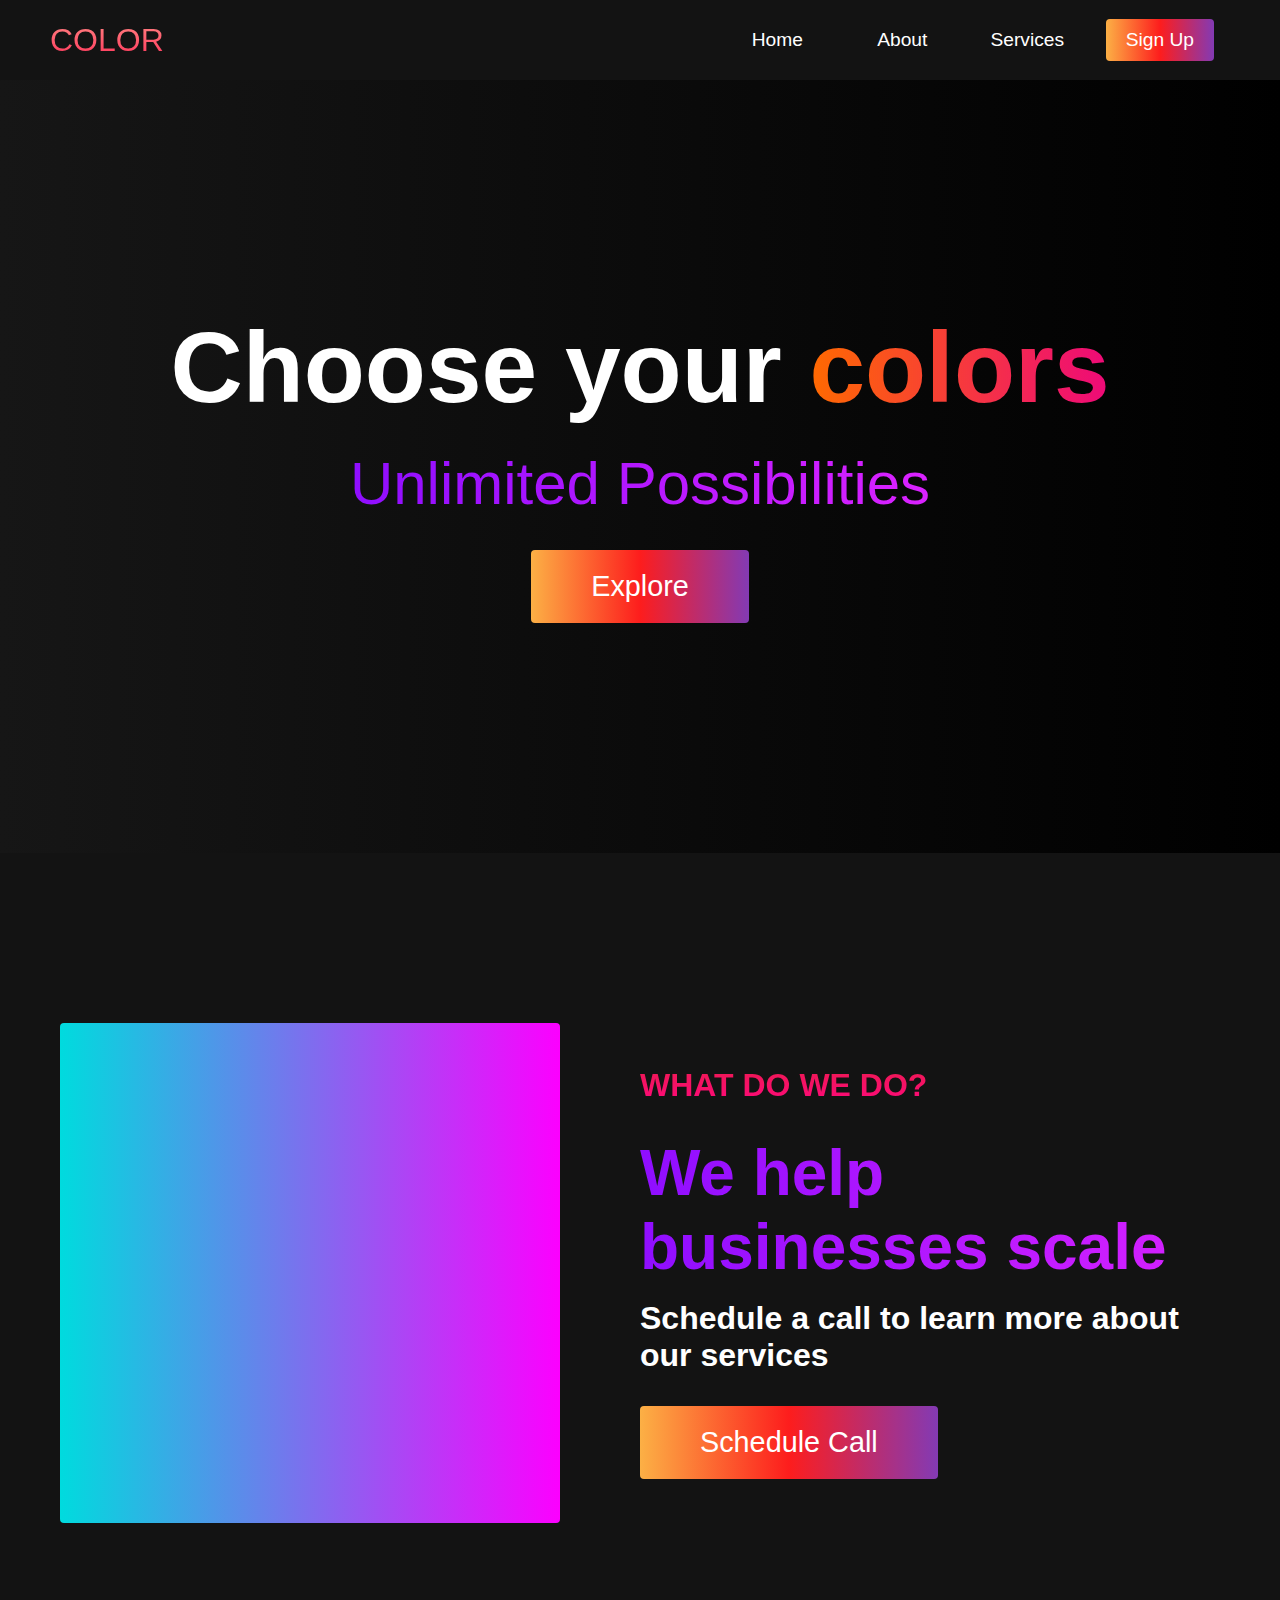
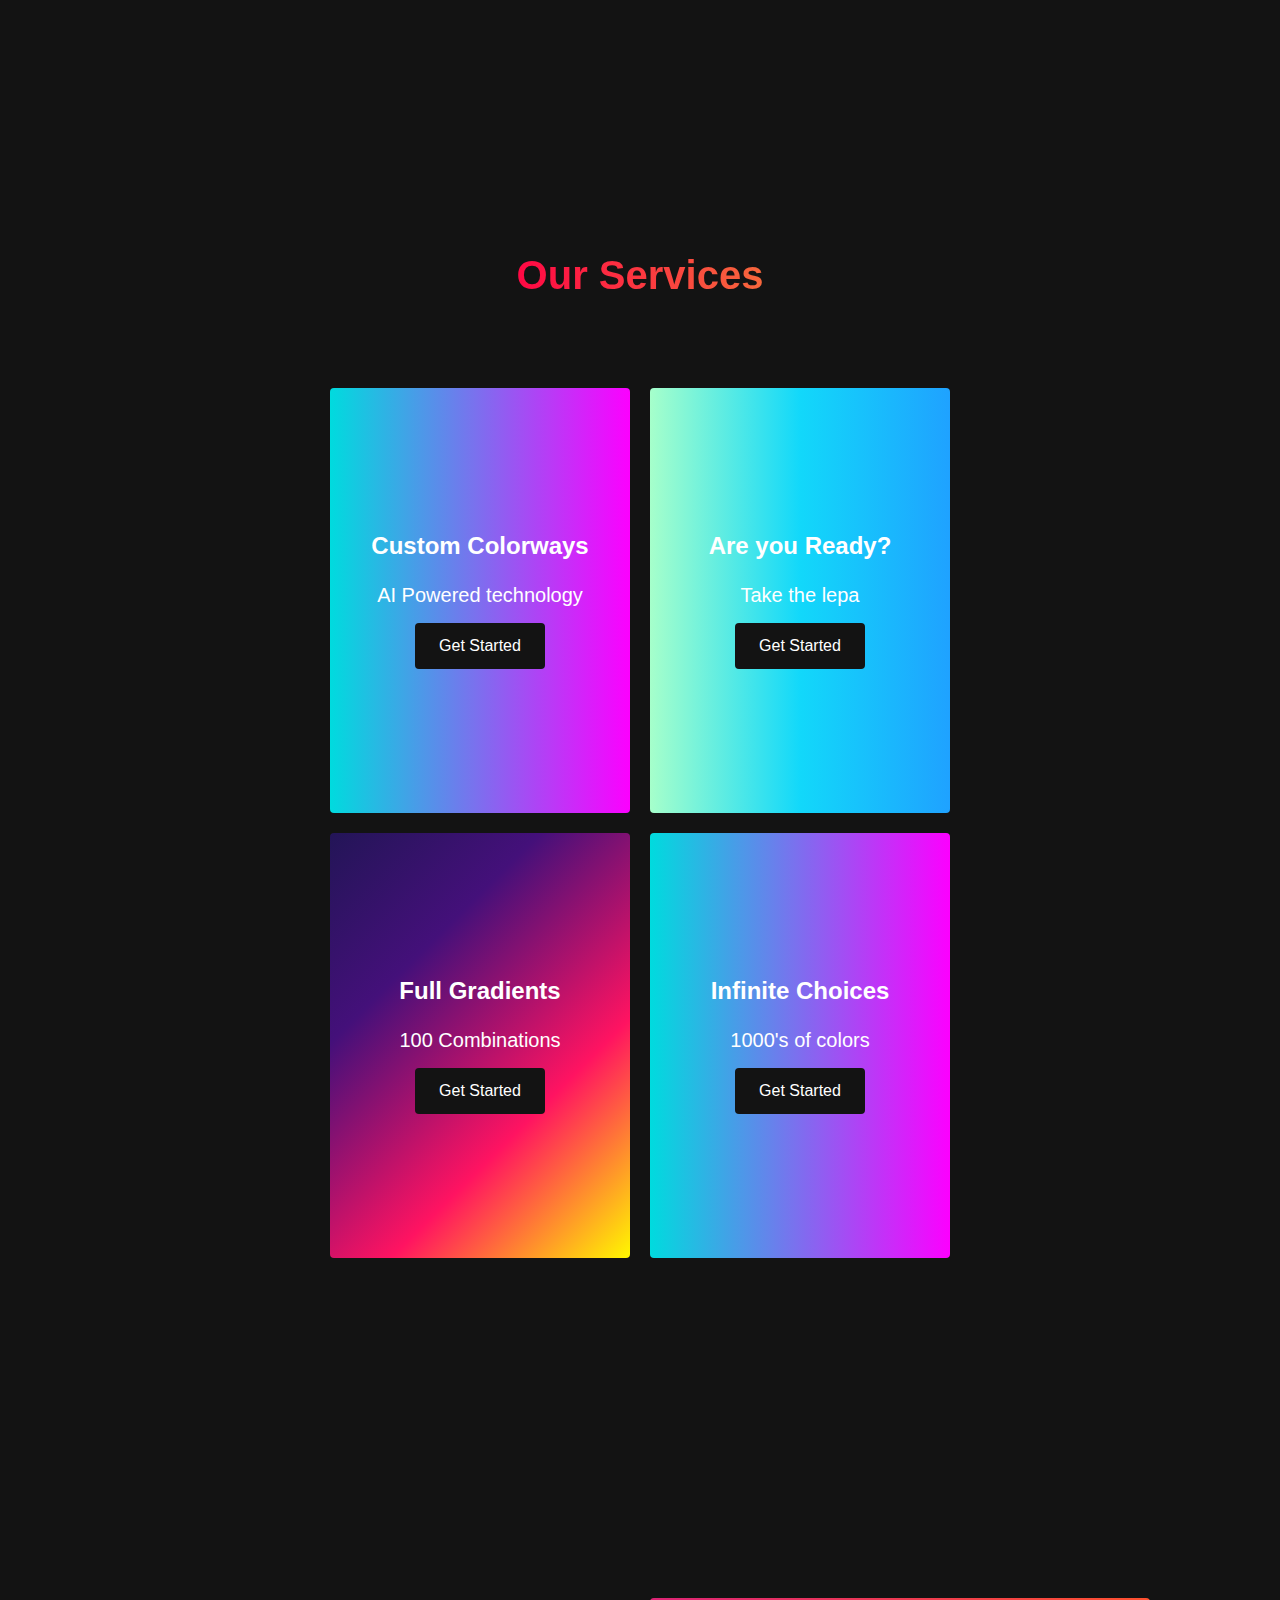
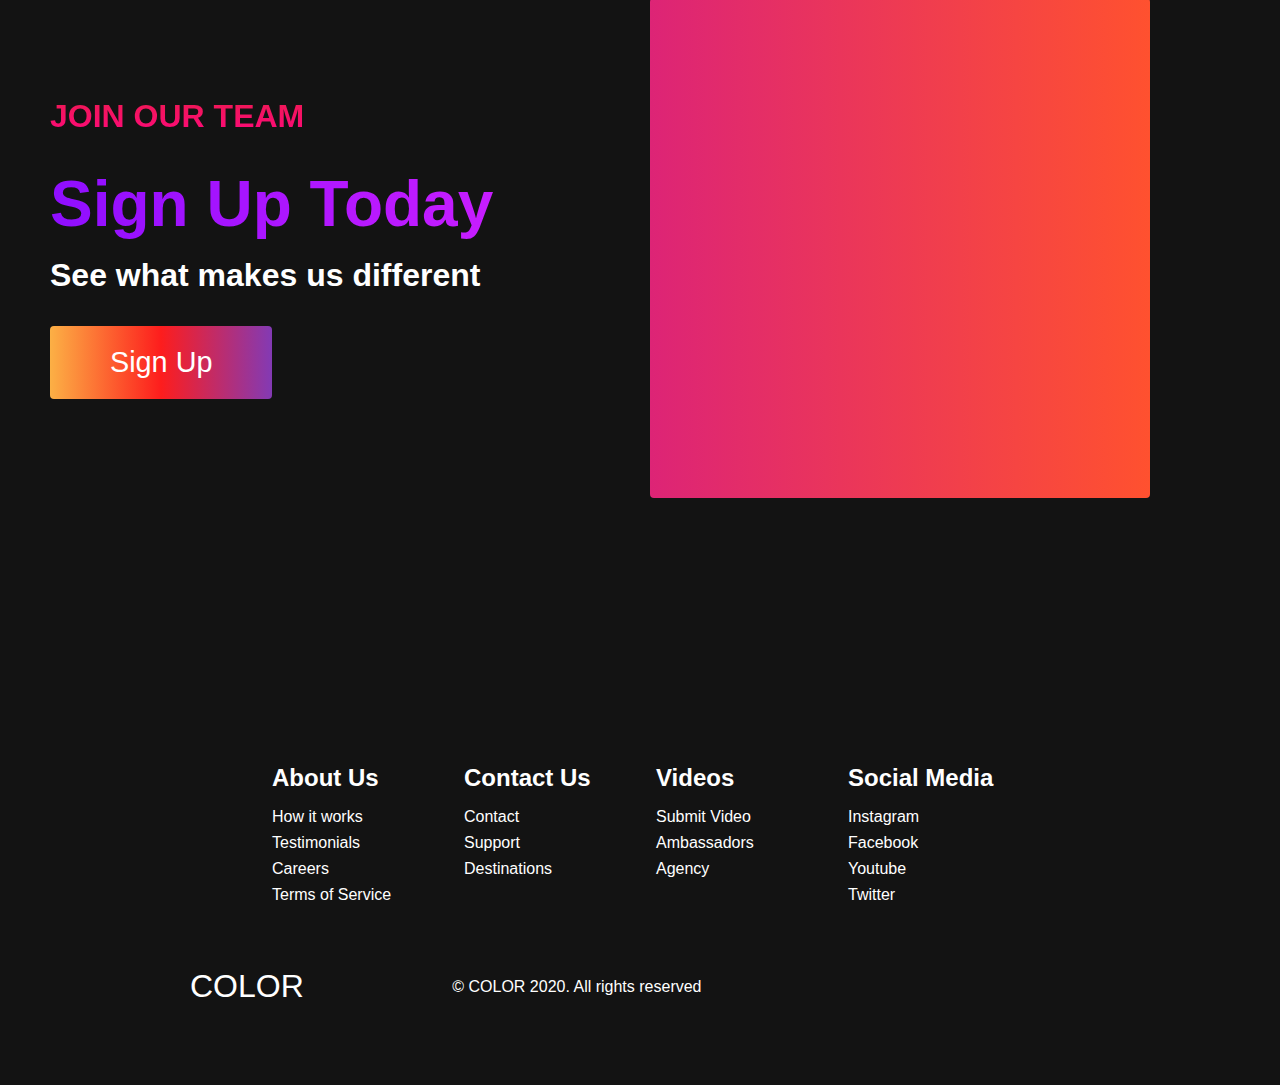
<file: index.html>
<!DOCTYPE html>
<html lang="en">
  <head>
    <meta charset="UTF-8" />
    <meta name="viewport" content="width=device-width, initial-scale=1.0" />
    <title>LAB-PHASE-1 by JassemGh</title>
    <link rel="stylesheet" href="styles.css" />
    <link
      rel="stylesheet"
      href="https://use.fontawesome.com/releases/v5.14.0/css/all.css"
      integrity="sha384-HzLeBuhoNPvSl5KYnjx0BT+WB0QEEqLprO+NBkkk5gbc67FTaL7XIGa2w1L0Xbgc"
      crossorigin="anonymous"
    />
  </head>
  <body>
    <!-- Navbar Section -->
    <nav class="navbar">
      <div class="navbar__container">
        <a href="#home" id="navbar__logo">COLOR</a>
        <div class="navbar__toggle" id="mobile-menu">
          <span class="bar"></span> <span class="bar"></span>
          <span class="bar"></span>
        </div>
        <ul class="navbar__menu">
          <li class="navbar__item">
            <a href="#home" class="navbar__links" id="home-page">Home</a>
          </li>
          <li class="navbar__item">
            <a href="#about" class="navbar__links" id="about-page">About</a>
          </li>
          <li class="navbar__item">
            <a href="#services" class="navbar__links" id="services-page"
              >Services</a
            >
          </li>
          <li class="navbar__btn">
            <a href="#sign-up" class="button" id="signup">Sign Up</a>
          </li>
        </ul>
      </div>
    </nav>

    <!-- Hero Section -->
    <div class="hero" id="home">
      <div class="hero__container">
        <h1 class="hero__heading">Choose your <span>colors</span></h1>
        <p class="hero__description">Unlimited Possibilities</p>
        <button class="main__btn"><a href="#">Explore</a></button>
      </div>
    </div>

    <!-- About Section -->
    <div class="main" id="about">
      <div class="main__container">
        <div class="main__img--container">
          <div class="main__img--card"><i class="fas fa-layer-group"></i></div>
        </div>
        <div class="main__content">
          <h1>What do we do?</h1>
          <h2>We help businesses scale</h2>
          <p>Schedule a call to learn more about our services</p>
          <button class="main__btn"><a href="#">Schedule Call</a></button>
        </div>
      </div>
    </div>

    <!-- Services Section -->
    <div class="services" id="services">
      <h1>Our Services</h1>
      <div class="services__wrapper">
        <div class="services__card">
          <h2>Custom Colorways</h2>
          <p>AI Powered technology</p>
          <div class="services__btn"><button>Get Started</button></div>
        </div>
        <div class="services__card">
          <h2>Are you Ready?</h2>
          <p>Take the lepa</p>
          <div class="services__btn"><button>Get Started</button></div>
        </div>
        <div class="services__card">
          <h2>Full Gradients</h2>
          <p>100 Combinations</p>
          <div class="services__btn"><button>Get Started</button></div>
        </div>
        <div class="services__card">
          <h2>Infinite Choices</h2>
          <p>1000's of colors</p>
          <div class="services__btn"><button>Get Started</button></div>
        </div>
      </div>
    </div>

    <!-- Features Section -->
    <div class="main" id="sign-up">
      <div class="main__container">
        <div class="main__content">
          <h1>Join Our Team</h1>
          <h2>Sign Up Today</h2>
          <p>See what makes us different</p>
          <button class="main__btn"><a href="signUp.html">Sign Up</a></button>
        </div>
        <div class="main__img--container">
          <div class="main__img--card" id="card-2">
            <i class="fas fa-users"></i>
          </div>
        </div>
      </div>
    </div>

    <!-- Footer Section -->
    <div class="footer__container">
      <div class="footer__links">
        <div class="footer__link--wrapper">
          <div class="footer__link--items">
            <h2>About Us</h2>
            <a href="/sign__up">How it works</a> <a href="/">Testimonials</a>
            <a href="/">Careers</a> <a href="/">Terms of Service</a>
          </div>
          <div class="footer__link--items">
            <h2>Contact Us</h2>
            <a href="/">Contact</a> <a href="/">Support</a>
            <a href="/">Destinations</a>
          </div>
        </div>
        <div class="footer__link--wrapper">
          <div class="footer__link--items">
            <h2>Videos</h2>
            <a href="/">Submit Video</a> <a href="/">Ambassadors</a>
            <a href="/">Agency</a>
          </div>
          <div class="footer__link--items">
            <h2>Social Media</h2>
            <a href="/">Instagram</a> <a href="/">Facebook</a>
            <a href="/">Youtube</a> <a href="/">Twitter</a>
          </div>
        </div>
      </div>
      <section class="social__media">
        <div class="social__media--wrap">
          <div class="footer__logo">
            <a href="/" id="footer__logo">COLOR</a>
          </div>
          <p class="website__rights">© COLOR 2020. All rights reserved</p>
          <div class="social__icons">
            <a href="/" class="social__icon--link" target="_blank"
              ><i class="fab fa-facebook"></i
            ></a>
            <a href="/" class="social__icon--link"
              ><i class="fab fa-instagram"></i
            ></a>
            <a href="/" class="social__icon--link"
              ><i class="fab fa-youtube"></i
            ></a>
            <a href="/" class="social__icon--link"
              ><i class="fab fa-linkedin"></i
            ></a>
            <a href="/" class="social__icon--link"
              ><i class="fab fa-twitter"></i
            ></a>
          </div>
        </div>
      </section>
    </div>

    <script src="app.js"></script>
  </body>
</html>
</file>
<file: styles.css>
* {
    box-sizing: border-box;
    margin: 0;
    padding: 0;
    font-family: 'Kumbh Sans', sans-serif;
    scroll-behavior: smooth;
  }
  
  .navbar {
    background: #131313;
    height: 80px;
    display: flex;
    justify-content: center;
    align-items: center;
    font-size: 1.2rem;
    position: sticky;
    top: 0;
    z-index: 999;
  }
  
  .navbar__container {
    display: flex;
    justify-content: space-between;
    height: 80px;
    z-index: 1;
    width: 100%;
    max-width: 1300px;
    margin: 0 auto;
    padding: 0 50px;
  }
  
  #navbar__logo {
    background-color: #ff8177;
    background-image: linear-gradient(to top, #ff0844 0%, #ffb199 100%);
    background-size: 100%;
    -webkit-background-clip: text;
    -moz-background-clip: text;
    -webkit-text-fill-color: transparent;
    -moz-text-fill-color: transparent;
    display: flex;
    align-items: center;
    cursor: pointer;
    text-decoration: none;
    font-size: 2rem;
  }
  
  .navbar__menu {
    display: flex;
    align-items: center;
    list-style: none;
  }
  
  .navbar__item {
    height: 80px;
  }
  
  .navbar__links {
    color: #fff;
    display: flex;
    align-items: center;
    justify-content: center;
    width: 125px;
    text-decoration: none;
    height: 100%;
    transition: all 0.3s ease;
  }
  
  .navbar__btn {
    display: flex;
    justify-content: center;
    align-items: center;
    padding: 0 1rem;
    width: 100%;
  }
  
  .button {
    display: flex;
    justify-content: center;
    align-items: center;
    text-decoration: none;
    padding: 10px 20px;
    height: 100%;
    width: 100%;
    border: none;
    outline: none;
    border-radius: 4px;
    background: #833ab4;
    background: -webkit-linear-gradient(to right, #fcb045, #fd1d1d, #833ab4);
    background: linear-gradient(to right, #fcb045, #fd1d1d, #833ab4);
    color: #fff;
    transition: all 0.3s ease;
  }
  
  .navbar__links:hover {
    color: #9518fc;
    transition: all 0.3s ease;
  }
  
  @media screen and (max-width: 960px) {
    .navbar__container {
      display: flex;
      justify-content: space-between;
      height: 80px;
      z-index: 1;
      width: 100%;
      max-width: 1300px;
      padding: 0;
    }
  
    .navbar__menu {
      display: grid;
      grid-template-columns: auto;
      margin: 0;
      width: 100%;
      position: absolute;
      top: -1000px;
      opacity: 1;
      transition: all 0.5s ease;
      z-index: -1;
    }
  
    .navbar__menu.active {
      background: #131313;
      top: 100%;
      opacity: 1;
      transition: all 0.5s ease;
      z-index: 99;
      height: 60vh;
      font-size: 1.6rem;
    }
  
    #navbar__logo {
      padding-left: 25px;
    }
  
    .navbar__toggle .bar {
      width: 25px;
      height: 3px;
      margin: 5px auto;
      transition: all 0.3s ease-in-out;
      background: #fff;
    }
  
    .navbar__item {
      width: 100%;
    }
  
    .navbar__links {
      text-align: center;
      padding: 2rem;
      width: 100%;
      display: table;
    }
  
    .navbar__btn {
      padding-bottom: 2rem;
    }
  
    .button {
      display: flex;
      justify-content: center;
      align-items: center;
      width: 80%;
      height: 80px;
      margin: 0;
    }
  
    #mobile-menu {
      position: absolute;
      top: 20%;
      right: 5%;
      transform: translate(5%, 20%);
    }
  
    .navbar__toggle .bar {
      display: block;
      cursor: pointer;
    }
  
    #mobile-menu.is-active .bar:nth-child(2) {
      opacity: 0;
    }
  
    #mobile-menu.is-active .bar:nth-child(1) {
      transform: translateY(8px) rotate(45deg);
    }
  
    #mobile-menu.is-active .bar:nth-child(3) {
      transform: translateY(-8px) rotate(-45deg);
    }
  }
  
  /* Hero Section */
  .hero {
    background: #000000;
    background: linear-gradient(to right, #161616, #000000);
    padding: 200px 0;
  }
  
  .hero__container {
    display: flex;
    flex-direction: column;
    justify-content: center;
    align-items: center;
    max-width: 1200px;
    margin: 0 auto;
    height: 90%;
    text-align: center;
    padding: 30px;
  }
  
  .hero__heading {
    font-size: 100px;
    margin-bottom: 24px;
    color: #fff;
  }
  
  .hero__heading span {
    background: #ee0979; /* fallback for old browsers */
    background: -webkit-linear-gradient(
      to right,
      #ff6a00,
      #ee0979
    ); /* Chrome 10-25, Safari 5.1-6 */
    background: linear-gradient(
      to right,
      #ff6a00,
      #ee0979
    ); /* W3C, IE 10+/ Edge, Firefox 16+, Chrome 26+, Opera 12+, Safari 7+ */
    background-size: 100%;
    -webkit-background-clip: text;
    -moz-background-clip: text;
    -webkit-text-fill-color: transparent;
    -mo-text-fill-color: transparent;
  }
  
  .hero__description {
    font-size: 60px;
    background: #da22ff; /* fallback for old browsers */
    background: -webkit-linear-gradient(
      to right,
      #9114ff,
      #da22ff
    ); /* Chrome 10-25, Safari 5.1-6 */
    background: linear-gradient(
      to right,
      #8f0eff,
      #da22ff
    ); /* W3C, IE 10+/ Edge, Firefox 16+, Chrome 26+, Opera 12+, Safari 7+ */
    background-size: 100%;
    -webkit-background-clip: text;
    -moz-background-clip: text;
    -webkit-text-fill-color: transparent;
    -moz-text-fill-color: transparent;
  }
  
  .highlight {
    border-bottom: 4px solid rgb(132, 0, 255);
  }
  
  @media screen and (max-width: 768px) {
    .hero__heading {
      font-size: 60px;
    }
  
    .hero__description {
      font-size: 40px;
    }
  }
  
  /* About Section */
  .main {
    background-color: #131313;
    padding: 10rem 0;
  }
  
  .main__container {
    display: grid;
    grid-template-columns: 1fr 1fr;
    align-items: center;
    justify-content: center;
    margin: 0 auto;
    height: 90%;
    z-index: 1;
    width: 100%;
    max-width: 1300px;
    padding: 0 50px;
  }
  
  .main__content {
    color: #fff;
    width: 100%;
  }
  
  .main__content h1 {
    font-size: 2rem;
    background-color: #fe3b6f;
    background-image: linear-gradient(to top, #ff087b 0%, #ed1a52 100%);
    background-size: 100%;
    -webkit-background-clip: text;
    -moz-background-clip: text;
    -webkit-text-fill-color: transparent;
    -moz-text-fill-color: transparent;
    text-transform: uppercase;
    margin-bottom: 32px;
  }
  
  .main__content h2 {
    font-size: 4rem;
    background: #ff8177; /* fallback for old browsers */
    background: -webkit-linear-gradient(
      to right,
      #9114ff,
      #da22ff
    ); /* Chrome 10-25, Safari 5.1-6 */
    background: linear-gradient(
      to right,
      #8f0eff,
      #da22ff
    ); /* W3C, IE 10+/ Edge, Firefox 16+, Chrome 26+, Opera 12+, Safari 7+ */
    background-size: 100%;
    -webkit-background-clip: text;
    -moz-background-clip: text;
    -webkit-text-fill-color: transparent;
    -moz-text-fill-color: transparent;
  }
  
  .main__content p {
    margin-top: 1rem;
    font-size: 2rem;
    font-weight: 700;
  }
  
  .main__btn {
    font-size: 1.8rem;
    background: #833ab4;
    background: -webkit-linear-gradient(to right, #fcb045, #fd1d1d, #833ab4);
    background: linear-gradient(to right, #fcb045, #fd1d1d, #833ab4);
    padding: 20px 60px;
    border: none;
    border-radius: 4px;
    margin-top: 2rem;
    cursor: pointer;
    position: relative;
    transition: all 0.35s;
    outline: none;
  }
  
  .main__btn a {
    position: relative;
    z-index: 2;
    color: #fff;
    text-decoration: none;
  }
  
  .main__btn:after {
    position: absolute;
    content: '';
    top: 0;
    left: 0;
    width: 0;
    height: 100%;
    background: #ff1ead;
    transition: all 0.35s;
    border-radius: 4px;
  }
  
  .main__btn:hover {
    color: #fff;
  }
  
  .main__btn:hover:after {
    width: 100%;
  }
  
  .main__img--container {
    text-align: center;
  }
  
  .main__img--card {
    margin: 10px;
    height: 500px;
    width: 500px;
    border-radius: 4px;
    display: flex;
    flex-direction: column;
    justify-content: center;
    color: #fff;
    background-image: linear-gradient(to right, #00dbde 0%, #fc00ff 100%);
  }
  
  .fa-layer-group,
  .fa-users {
    font-size: 14rem;
  }
  
  #card-2 {
    background: #ff512f;
    background: -webkit-linear-gradient(to right, #dd2476, #ff512f);
    background: linear-gradient(to right, #dd2476, #ff512f);
  }
  
  /* Mobile Responsive */
  @media screen and (max-width: 1100px) {
    .main__container {
      display: grid;
      grid-template-columns: 1fr;
      align-items: center;
      justify-content: center;
      width: 100%;
      margin: 0 auto;
      height: 90%;
    }
  
    .main__img--container {
      display: flex;
      justify-content: center;
    }
  
    .main__img--card {
      height: 425px;
      width: 425px;
    }
  
    .main__content {
      text-align: center;
      margin-bottom: 4rem;
    }
  
    .main__content h1 {
      font-size: 2.5rem;
      margin-top: 2rem;
    }
  
    .main__content h2 {
      font-size: 3rem;
    }
  
    .main__content p {
      margin-top: 1rem;
      font-size: 1.5rem;
    }
  }
  
  @media screen and (max-width: 480px) {
    .main__img--card {
      width: 250px;
      height: 250px;
    }
  
    .fa-users,
    .fa-layer-group {
      font-size: 4rem;
    }
  
    .main__content h1 {
      font-size: 2rem;
      margin-top: 3rem;
    }
    .main__content h2 {
      font-size: 2rem;
    }
  
    .main__content p {
      margin-top: 2rem;
    }
  
    .main__btn {
      padding: 12px 36px;
      margin: 2.5rem 0;
    }
  }
  
  /* Services Section */
  .services {
    background: #131313;
    display: flex;
    flex-direction: column;
    justify-content: center;
    align-items: center;
    height: 100%;
    padding: 10rem 0;
  }
  
  .services h1 {
    background-color: #ff8177;
    background-image: linear-gradient(to right, #ff0844 0%, #f7673c 100%);
    background-size: 100%;
    -webkit-background-clip: text;
    -moz-background-clip: text;
    -webkit-text-fill-color: transparent;
    -moz-text-fill-color: transparent;
    margin-bottom: 5rem;
    font-size: 2.5rem;
  }
  
  .services__wrapper {
    display: grid;
    grid-template-columns: 1fr 1fr 1fr 1fr;
    grid-template-rows: 1fr;
  }
  
  .services__card {
    margin: 10px;
    height: 425px;
    width: 300px;
    border-radius: 4px;
    display: flex;
    flex-direction: column;
    justify-content: center;
    color: #fff;
    background-image: linear-gradient(to right, #00dbde 0%, #fc00ff 100%);
    transition: 0.3s ease-in;
  }
  
  .services__card:nth-child(2) {
    background: #1fa2ff; /* fallback for old browsers */
    background: -webkit-linear-gradient(
      to right,
      #a6ffcb,
      #12d8fa,
      #1fa2ff
    ); /* Chrome 10-25, Safari 5.1-6 */
    background: linear-gradient(
      to right,
      #a6ffcb,
      #12d8fa,
      #1fa2ff
    ); /* W3C, IE 10+/ Edge, Firefox 16+, Chrome 26+, Opera 12+, Safari 7+ */
  }
  
  .services__card:nth-child(3) {
    background-image: linear-gradient(
      -225deg,
      #231557 0%,
      #44107a 29%,
      #ff1361 67%,
      #fff800 100%
    );
  }
  
  .services__card h2 {
    text-align: center;
  }
  
  .services__card p {
    text-align: center;
    margin-top: 24px;
    font-size: 20px;
  }
  
  .services__btn {
    display: flex;
    justify-content: center;
    margin-top: 16px;
  }
  
  .services__card button {
    color: #fff;
    padding: 14px 24px;
    border: none;
    outline: none;
    border-radius: 4px;
    background: #131313;
    font-size: 1rem;
  }
  
  .services__card button:hover {
    cursor: pointer;
  }
  
  .services__card:hover {
    transform: scale(1.075);
    transition: 0.3s ease-in;
    cursor: pointer;
  }
  
  @media screen and (max-width: 1300px) {
    .services__wrapper {
      grid-template-columns: 1fr 1fr;
    }
  }
  
  @media screen and (max-width: 768px) {
    .services__wrapper {
      grid-template-columns: 1fr;
    }
  }
  
  /* Footer CSS */
  .footer__container {
    background-color: #131313;
    padding: 5rem 0;
    display: flex;
    flex-direction: column;
    justify-content: center;
    align-items: center;
  }
  
  #footer__logo {
    color: #fff;
    display: flex;
    align-items: center;
    cursor: pointer;
    text-decoration: none;
    font-size: 2rem;
  }
  
  .footer__links {
    width: 100%;
    max-width: 1000px;
    display: flex;
    justify-content: center;
  }
  
  .footer__link--wrapper {
    display: flex;
  }
  
  .footer__link--items {
    display: flex;
    flex-direction: column;
    align-items: flex-start;
    margin: 16px;
    text-align: left;
    width: 160px;
    box-sizing: border-box;
  }
  
  .footer__link--items h2 {
    margin-bottom: 16px;
    color: #fff;
  }
  
  .footer__link--items a {
    color: #fff;
    text-decoration: none;
    margin-bottom: 0.5rem;
    transition: 0.3 ease-out;
  }
  
  .footer__link--items a:hover {
    color: #e9e9e9;
    transition: 0.3 ease-out;
  }
  
  .social__icon--link {
    color: #fff;
    font-size: 24px;
  }
  
  .social__media {
    max-width: 1000px;
    width: 100%;
  }
  
  .social__media--wrap {
    display: flex;
    justify-content: space-between;
    align-items: center;
    width: 90%;
    max-width: 1000px;
    margin: 40px auto 0 auto;
  }
  
  .social__icons {
    display: flex;
    justify-content: space-between;
    align-items: center;
    width: 240px;
  }
  
  .website__rights {
    color: #fff;
  }
  
  @media screen and (max-width: 820px) {
    .footer__links {
      padding-top: 2rem;
    }
  
    #footer__logo {
      margin-bottom: 2rem;
    }
  
    .website__rights {
      margin-bottom: 2rem;
    }
  
    .footer__link--wrapper {
      flex-direction: column;
    }
  
    .social__media--wrap {
      flex-direction: column;
    }
  }
  
  @media screen and (max-width: 480px) {
    .footer__link--items {
      margin: 0;
      padding: 10px;
      width: 100%;
    }
  }
</file>
